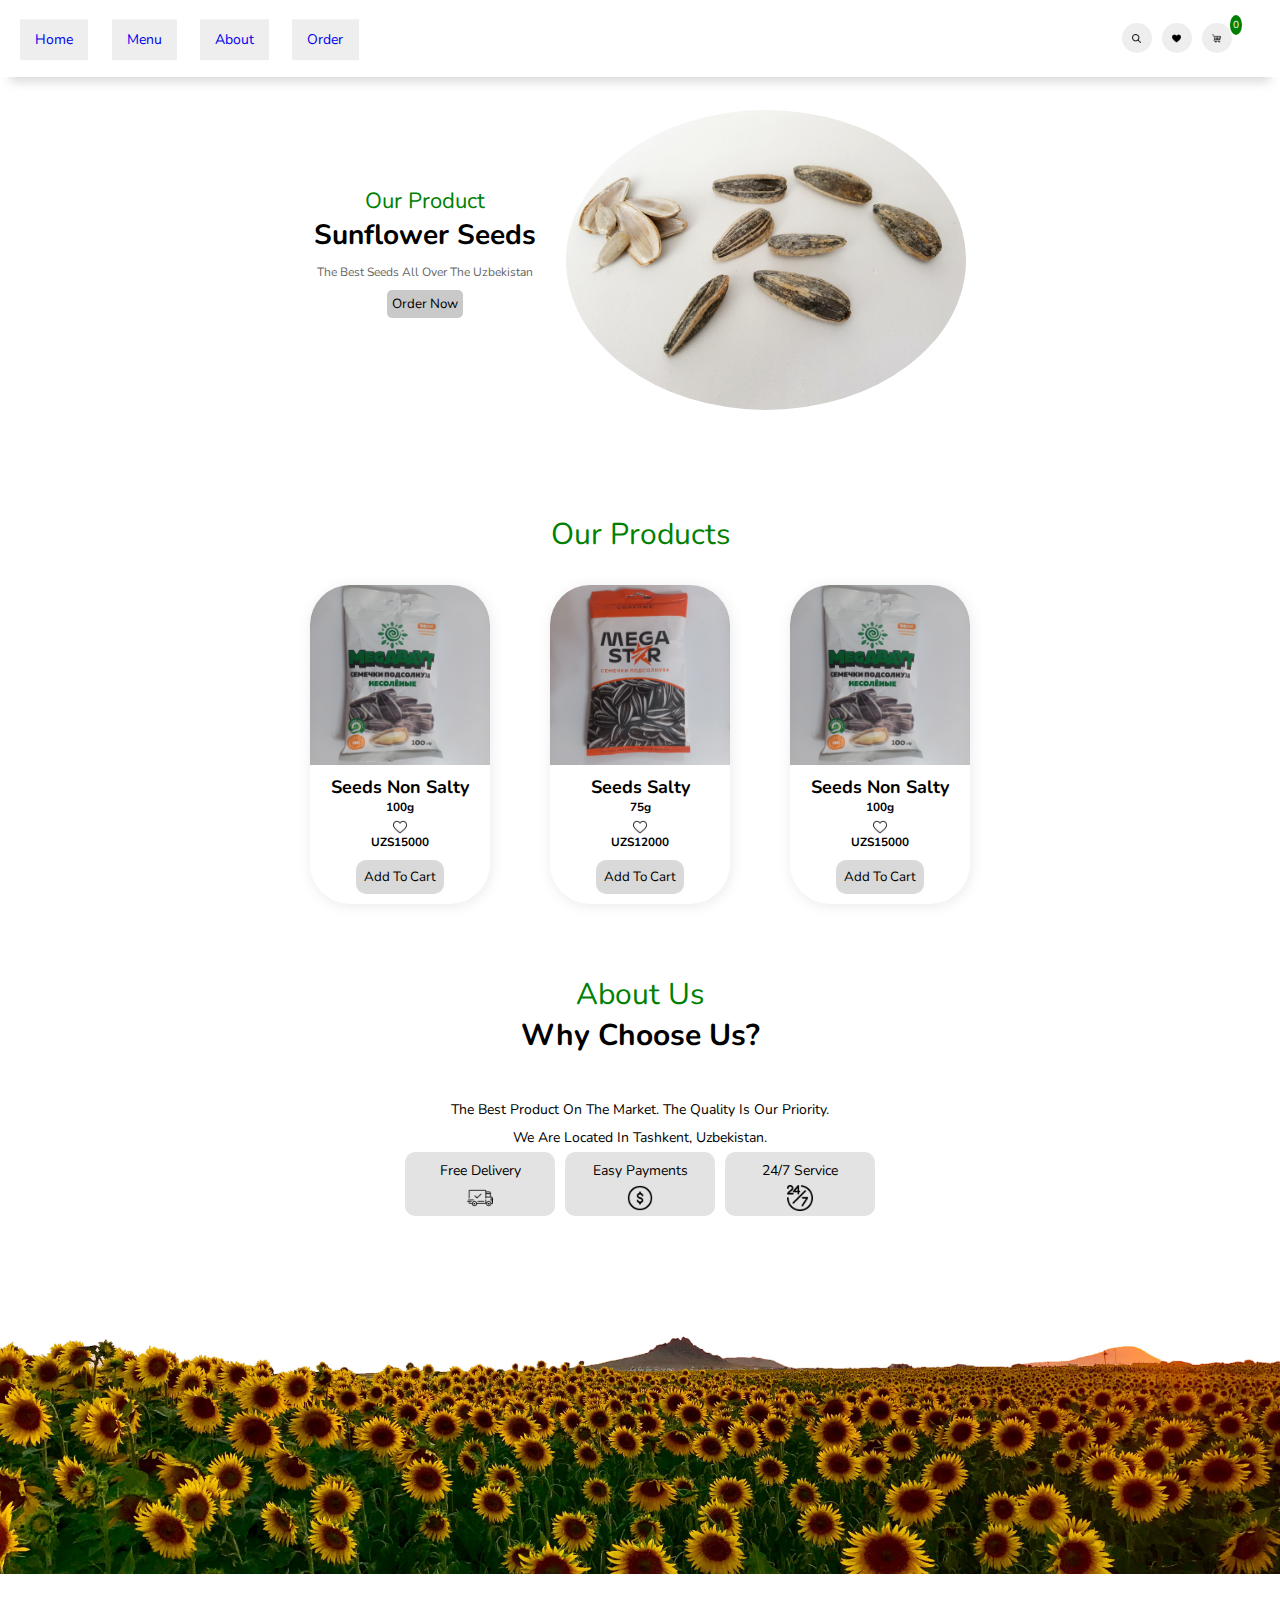
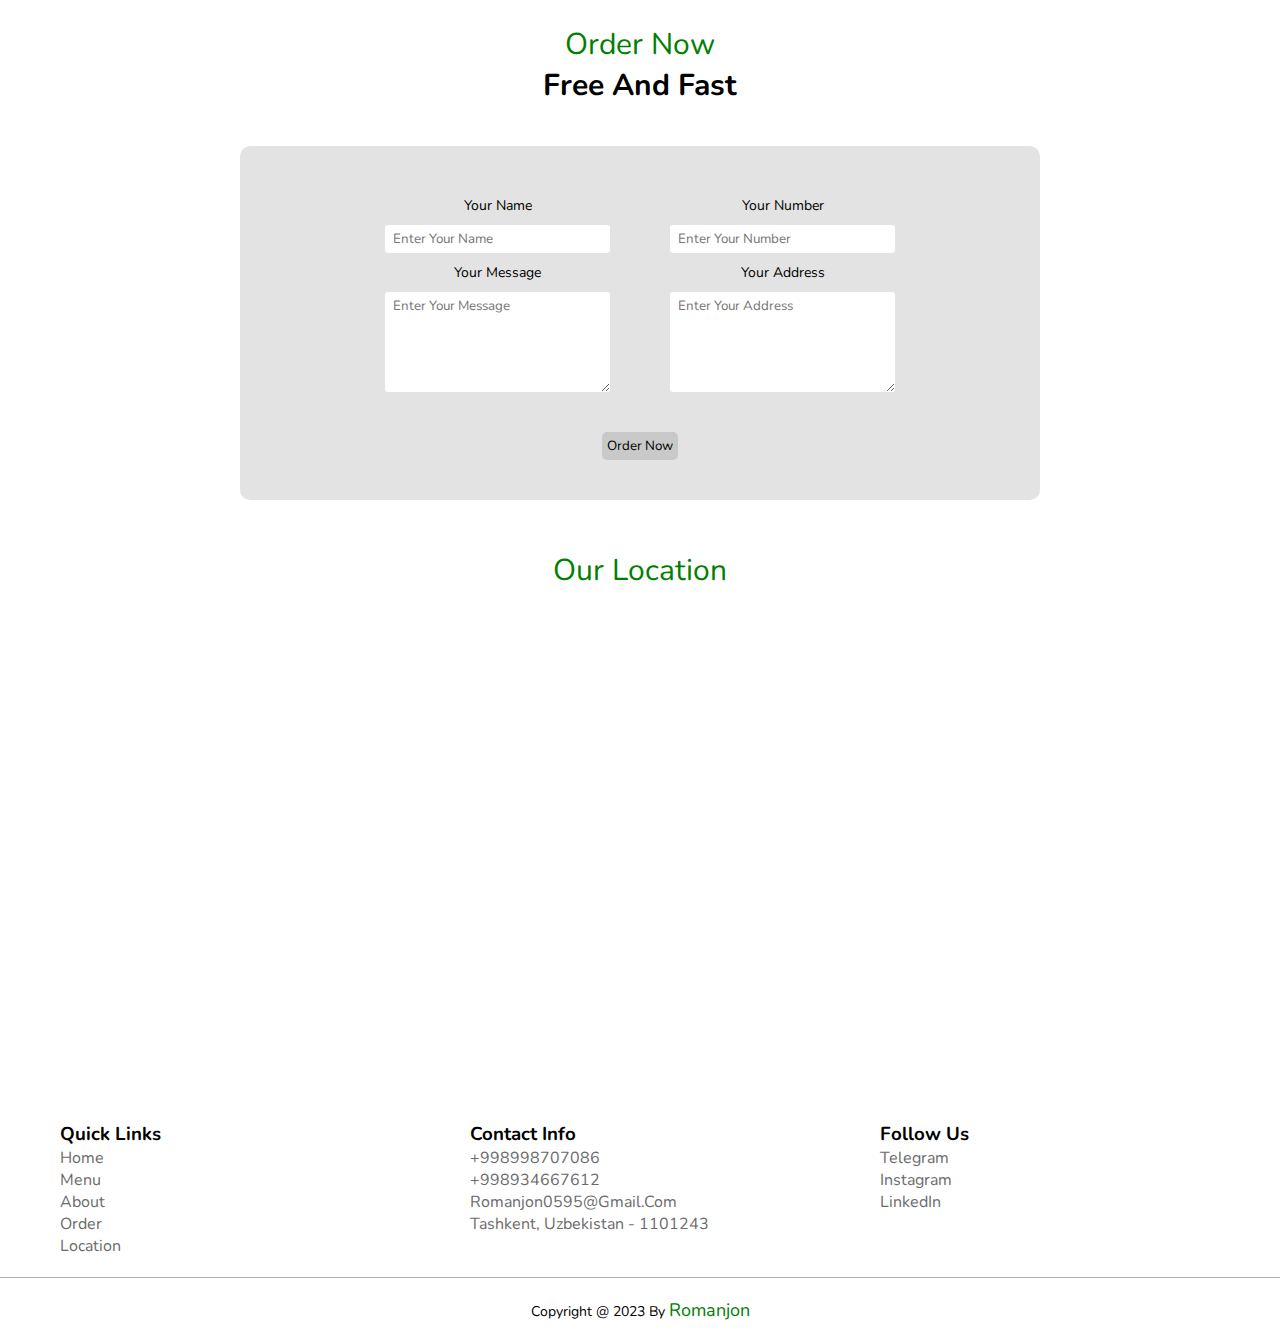
<file: index.html>
<!DOCTYPE html>
<html lang="en">
<head>
  <meta charset="UTF-8">
  <meta http-equiv="X-UA-Compatible" content="IE=edge">
  <meta name="viewport" content="width=device-width, initial-scale=1.0">
  <meta name="description" content="Megabayt online store">
  <link rel="stylesheet" href="style.css">
  <title>Megabayt</title>
</head>
<body>
  <!-- header -->
    <header class="header">
      <div class="container">
        
      </div>
      <a href=""></a>
      <nav class="header__nav nav">
        <a class="header__links home-link" href="#home">Home</a>
        <a class="header__links menu" href="#menu">Menu</a>
        <a class="header__links about-link" href="#about">About</a>
        <a class="header__links order-link" href="#order">Order</a>
      </nav>
      <div class="header__icons">
        <div class="header__icon-container hamburger" href="" class="header__icon"><img class="header__img hamburger" src="./icons/hamburger_icon.png" alt=""></div>
        <div class="header__icon-container search" href="" class="header__icon"><img class="header__img" src="./icons/search.png" alt=""></div>
        <div class="header__icon-container" href="" class="header__icon"><img class="header__img heart" src="./icons/like.png" alt=""></div>
        <div class="header__icon-container" href="" class="header__icon"><img class="header__img cart" src="./icons/shopping-cart.png" alt=""></div>
        <span class="header__span">0</span>
      </div>
    </header>
    <!-- header section ends -->
    <form action="" id="" class="search-form">
      <input type="search" class="search-input" placeholder="Search Here...">
      <label for="search-input"><img class="input-photo" src="./icons/search.png" alt=""></label>
      <div class="search-close">
        <img class="search-close__img" src="./icons/close.png" alt="">
      </div>
    </form>
    <!-- form search ends -->
  <!-- home section starts -->
  <section class="home">
    <div class="home__content">
      <span class="home__span">Our Product</span>
      <h3 class="home__title">Sunflower Seeds</h3>
      <p class="home__text">The best seeds all over the Uzbekistan</p>
      <button class="home__btn">Order Now</button>
    </div>
    <div class="home_image">
      <img class="home__img" src="./img/seeds-photo.jpg" alt="Photo">
    </div>
  </section>
  <!-- home section ends -->
  <!-- products section starts -->
  <section class="products">
    <span class="products__title">Our Products</span>
    <div class="products__boxes">
      <div class="products__box non-salty">
        <img class="products__img" src="./img/Megabayt_non_salty.jpg" alt="">
        <h3 class="products__name">Seeds non salty</h3>
        <h3 class="products__size">100g</h3>
        <img class="products__heart" src="./icons/heart.png" alt="">
        <h3 class="products__price">UZS15000</h3>
        <button class="products__btn">Add to Cart</button>
      </div>
      <div class="products__box salty">
        <img class="products__img" src="./img/Megabayt_salty.jpg" alt="">
        <h3 class="products__name">Seeds salty</h3>
        <h3 class="products__size">75g</h3>
        <img class="products__heart" src="./icons/heart.png" alt="">
        <h3 class="products__price">UZS12000</h3>
        <button class="products__btn">Add to Cart</button>
      </div>
      <div class="products__box non-salty">
        <img class="products__img" src="./img/Megabayt_non_salty.jpg" alt="">
        <h3 class="products__name">Seeds non salty</h3>
        <h3 class="products__size">100g</h3>
        <img class="products__heart" src="./icons/heart.png" alt="">
        <h3 class="products__price">UZS15000</h3>
        <button class="products__btn">Add to Cart</button>
      </div>
    </div>
  </section>
  <!-- products section ends -->
  <!-- about section starts -->
  <section class="about">
    <span class="about__title">About Us</span>
    <h1 class="about__question">Why Choose Us?</h1>
    <p class="about__text">The best product on the market. The quality is our priority.<br>We are located in Tashkent, Uzbekistan.</p>
    <div class="about__content">
      <div class="about__box">
        <span class="about__text">Free Delivery</span>
        <img class="about__img" src="./icons/shipped.png" alt="">
      </div>
      <div class="about__box">
        <span class="about__text">Easy Payments</span>
        <img class="about__img" src="./icons/coin.png" alt="">
      </div>
      <div class="about__box">
        <span class="about__text">24/7 Service</span>
        <img class="about__img" src="./icons/24-7.png" alt="">
      </div>
  </section>
  <!-- about section ends -->
  <!-- order section starts -->
  <section class="order">
    <span class="about__title">Order now</span>
    <h1 class="about__question">Free and fast</h1>
    <form action="" class="order__form">
      <div class="order__container">
        <div class="order__inputs">
          <div class="order__input">
            <span class="order__text">Your name</span>
            <input type="text" class="order__field" placeholder=" Enter your name" class="order__field">
          </div>
          <div class="order__input">
            <span class="order__text">Your message</span>
            <textarea class="order__field" name="" placeholder=" enter your message" id="" cols="25" rows="5"></textarea>
          </div>
        </div>
        <div class="order__inputs">
          <div class="order__input">
            <span class="order__text">Your number</span>
            <input type="number" placeholder=" Enter your number" class="order__field">
          </div>
          <div class="order__input">
            <span class="order__text">Your address</span>
            <textarea class="order__field" name="" placeholder=" enter your address" id="" cols="25" rows="5"></textarea>
          </div>
        </div>
      </div>
      <button type="submit" class="home__btn">Order Now</button>
    </form>
  </section>
  <!-- order section ends -->
  <!-- map section starts -->
  <section class="map">
    <h3 class="map__title">Our location</h3>
    <iframe class="map__map" src="https://www.google.com/maps/embed?pb=!1m18!1m12!1m3!1d50154.45563852576!2d69.18541378155584!3d41.38716882429893!2m3!1f0!2f0!3f0!3m2!1i1024!2i768!4f13.1!3m3!1m2!1s0x38ae8d86f5753a2d%3A0xbd0ec5d76e85ab5c!2sEX-IM%20Trade!5e0!3m2!1sru!2s!4v1682856236998!5m2!1sru!2s" width="80%" height="450" style="border:0;" allowfullscreen="" loading="lazy" referrerpolicy="no-referrer-when-downgrade"></iframe>
  </section>
  <!-- map section ends -->
  <!-- footer section starts -->
  <footer class="footer">
    <div class="footer__container">
      <div class="footer__box">
        <h3 class="footer__title">Quick links</h3>
        <p class="footer__text home-footer">Home</p>
        <p class="footer__text menu-footer">Menu</p>
        <p class="footer__text about-footer">About</p>
        <p class="footer__text order-footer">Order</p>
        <p class="footer__text location-footer">Location</p>
      </div>

      <div class="footer__box">
        <h3 class="footer__title">Contact info</h3>
        <p class="footer__contacts">+998998707086</p>
        <p class="footer__contacts">+998934667612</p>
        <p class="footer__contacts">Romanjon0595@gmail.com</p>
        <p class="footer__contacts">Tashkent, Uzbekistan - 1101243</p>
      </div>

      <div class="footer__box">
        <h3 class="footer__title">Follow us</h3>
        <a class="footer__text" href="">Telegram</a>
        <a class="footer__text" href="https://www.instagram.com/megabayt_semichki/">Instagram</a>
        <a class="footer__text" href="">LinkedIn</a>
      </div>
    </div>

    <div class="footer__credit">Copyright @ 2023 by <span class="footer__span">Romanjon</span></div>
  </footer>
  <!-- footer section ends -->
  <script src="./script.js"></script>
</body>
</html>
</file>
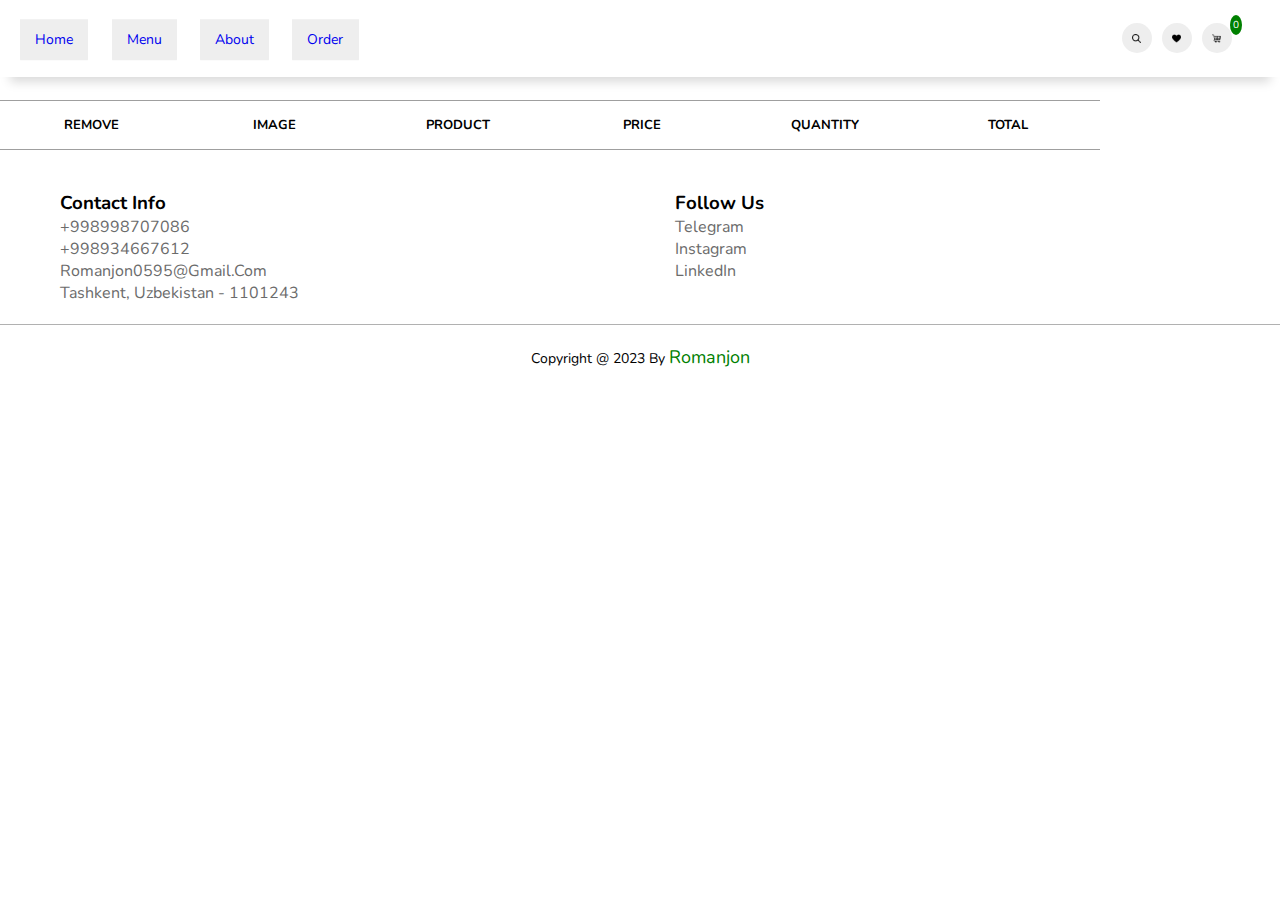
<file: cart.html>
<!DOCTYPE html>
<html lang="en">
<head>
  <meta charset="UTF-8">
  <meta http-equiv="X-UA-Compatible" content="IE=edge">
  <meta name="viewport" content="width=device-width, initial-scale=1.0">
  <meta name="description" content="Megabayt online store">
  <link rel="stylesheet" href="style.css">
  <title>Cart</title>
</head>
<body>
  <!-- header -->
  <header class="header">
    <div class="container">
      
    </div>
    <a href=""></a>
    <nav class="header__nav nav">
      <a class="header__links" href="./index.html">Home</a>
      <a class="header__links menu" href="./index.html">Menu</a>
      <a class="header__links about-link" href="./index.html">About</a>
      <a class="header__links" href="./index.html">Order</a>
    </nav>
    <div class="header__icons">
      <div class="header__icon-container hamburger" href="" class="header__icon"><img class="header__img hamburger" src="./icons/hamburger_icon.png" alt=""></div>
      <div class="header__icon-container search" href="" class="header__icon"><img class="header__img" src="./icons/search.png" alt=""></div>
      <div class="header__icon-container" href="" class="header__icon"><img class="header__img heart" src="./icons/like.png" alt=""></div>
      <div class="header__icon-container" href="" class="header__icon"><img class="header__img cart" src="./icons/shopping-cart.png" alt=""></div>
      <span class="header__span">0</span>
    </div>
  </header>
  <!-- header section ends -->
  <form action="" id="" class="search-form">
    <input type="search" class="search-input" placeholder="Search Here...">
    <label for="search-input"><img class="input-photo" src="./icons/search.png" alt=""></label>
    <div class="search-close">
      <img class="search-close__img" src="./icons/close.png" alt="">
    </div>
  </form>
  <!-- cart section starts -->
  <section class="cart-section">
    <div class="cart-container">
      <table class="table" width="100%">
        <thead class="table__thead">
          <tr>
            <td class="table__td uppercase">Remove</td>
            <td class="table__td uppercase">Image</td>
            <td class="table__td uppercase">Product</td>
            <td class="table__td uppercase">Price</td>
            <td class="table__td uppercase">Quantity</td>
            <td class="table__td uppercase">Total</td>
          </tr>
        </thead>
        <tbody class="tbody">
        </tbody>
      </table>
    </div>
  </section>
  <!-- cart section ends -->
  <!-- footer section starts -->
  <footer class="footer">
    <div class="footer__container">

      <div class="footer__box">
        <h3 class="footer__title">Contact info</h3>
        <p class="footer__contacts">+998998707086</p>
        <p class="footer__contacts">+998934667612</p>
        <p class="footer__contacts">Romanjon0595@gmail.com</p>
        <p class="footer__contacts">Tashkent, Uzbekistan - 1101243</p>
      </div>

      <div class="footer__box">
        <h3 class="footer__title">Follow us</h3>
        <a class="footer__text" href="">Telegram</a>
        <a class="footer__text" href="">Instagram</a>
        <a class="footer__text" href="">LinkedIn</a>
      </div>
    </div>

    <div class="footer__credit">Copyright @ 2023 by <span class="footer__span">Romanjon</span></div>
  </footer>
  <!-- footer section ends -->
  <script src="./single.js"></script>
  <script src="./main.js"></script>
  <!-- <script src="./mainNonsalty.js"></script> -->
</body>
</html>
</file>
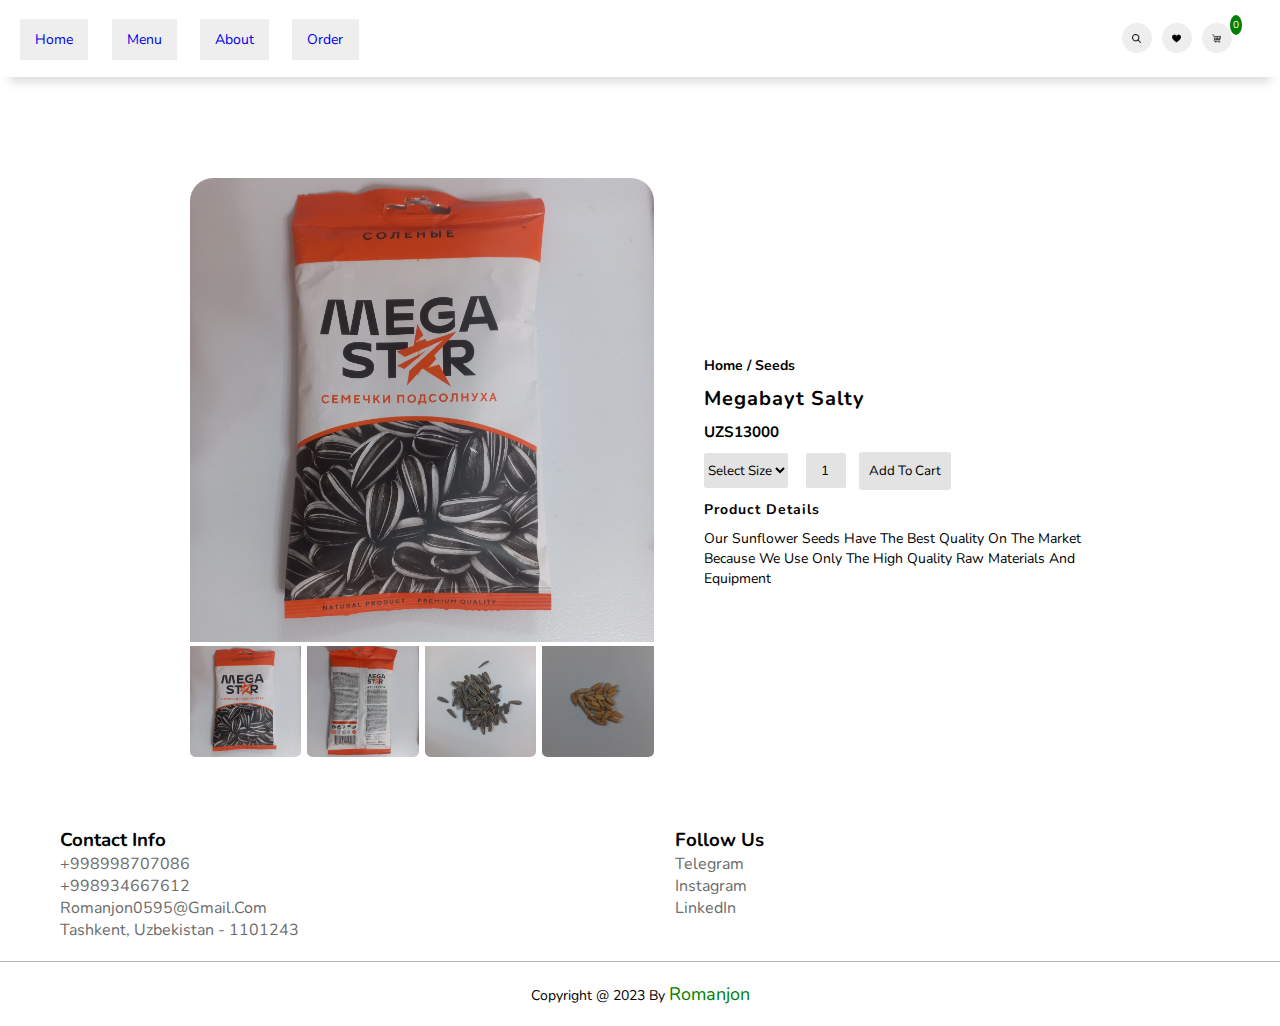
<file: sproduct.html>
<!DOCTYPE html>
<html lang="en">
<head>
  <meta charset="UTF-8">
  <meta http-equiv="X-UA-Compatible" content="IE=edge">
  <meta name="viewport" content="width=device-width, initial-scale=1.0">
  <meta name="description" content="Megabayt online store">
  <link rel="stylesheet" href="style.css">
  <title>Single Product</title>
</head>
<body>
  <!-- header -->
  <header class="header">
    <a href=""></a>
    <nav class="header__nav nav">
      <a class="header__links active" href="./index.html">Home</a>
      <a class="header__links menu" href="./index.html">Menu</a>
      <a class="header__links about-link" href="./index.html">About</a>
      <a class="header__links" href="./index.html">Order</a>
    </nav>
    <div class="header__icons">
      <div class="header__icon-container hamburger" href="" class="header__icon"><img class="header__img hamburger" src="./icons/hamburger_icon.png" alt=""></div>
      <div class="header__icon-container search" href="" class="header__icon"><img class="header__img" src="./icons/search.png" alt=""></div>
      <div class="header__icon-container" href="" class="header__icon"><img class="header__img heart" src="./icons/like.png" alt=""></div>
      <div class="header__icon-container" href="" class="header__icon"><img class="header__img cart" src="./icons/shopping-cart.png" alt=""></div>
      <span class="header__span">0</span>
    </div>
  </header>
  <!-- header section ends -->
  <form action="" id="" class="search-form">
    <input type="search" class="search-input" placeholder="Search Here...">
    <label for="search-input"><img class="input-photo" src="./icons/search.png" alt=""></label>
    <div class="search-close">
      <img class="search-close__img" src="./icons/close.png" alt="">
    </div>
  </form>
  <!-- form search ends -->
  <section class="product">
    <div class="product__container">
      <div class="product__image">
        <img class="product__img" width="100%" src="./img/Megabayt_salty.jpg" alt="">

        <div class="product__littleimgcontainer">
          <div class="product__littleimage">
            <img class="product__littleimg" width="100%" src="../img/Megabayt_salty.jpg" alt="">
          </div>
          <div class="product__littleimage">
            <img class="product__littleimg" width="100%" src="./img/Megabayt_back_salty.jpg" alt="">
          </div>
          <div class="product__littleimage">
            <img class="product__littleimg" width="100%" src="./img/seeds_peel.jpg" alt="">
          </div>
          <div class="product__littleimage">
            <img class="product__littleimg" width="100%" src="./img/seeds.jpg" alt="">
          </div>
        </div>
      </div>
      <div class="product__content">
        <h3 class="product__title">Home / Seeds</h3>
        <h4 class="product__subtitle">Megabayt salty</h4>
        <h2 class="product__price">UZS13000</h2>
        <select class="product__select">
          <option class="product__option">Select Size</option>
          <option class="product__option" value="85g">85g</option>
          <option class="product__option" value="100g">100g</option>
        </select>
        <input class="product__input js-number-salty" type="number" value="1">
        <button data-cart class="product__btn js-btn-salty">Add to Cart</button>
        <h4 class="product__details">Product Details</h4>
        <span class="product__text">Our sunflower seeds have the best quality on the market because we use only the high quality raw materials and equipment</span>
      </div>
    </div>
  </section>
  <!-- footer -->
  <footer class="footer">
    <div class="footer__container">

      <div class="footer__box">
        <h3 class="footer__title">Contact info</h3>
        <p class="footer__contacts">+998998707086</p>
        <p class="footer__contacts">+998934667612</p>
        <p class="footer__contacts">Romanjon0595@gmail.com</p>
        <p class="footer__contacts">Tashkent, Uzbekistan - 1101243</p>
      </div>

      <div class="footer__box">
        <h3 class="footer__title">Follow us</h3>
        <a class="footer__text" href="">Telegram</a>
        <a class="footer__text" href="">Instagram</a>
        <a class="footer__text" href="">LinkedIn</a>
      </div>
    </div>

    <div class="footer__credit">Copyright @ 2023 by <span class="footer__span">Romanjon</span></div>
  </footer>
  <script src="./single.js"></script>
  <script src="./changeImg.js"></script>
  <script src="./main.js"></script>
  <script src="./addCart.js"></script>
</body>
</html>
</file>
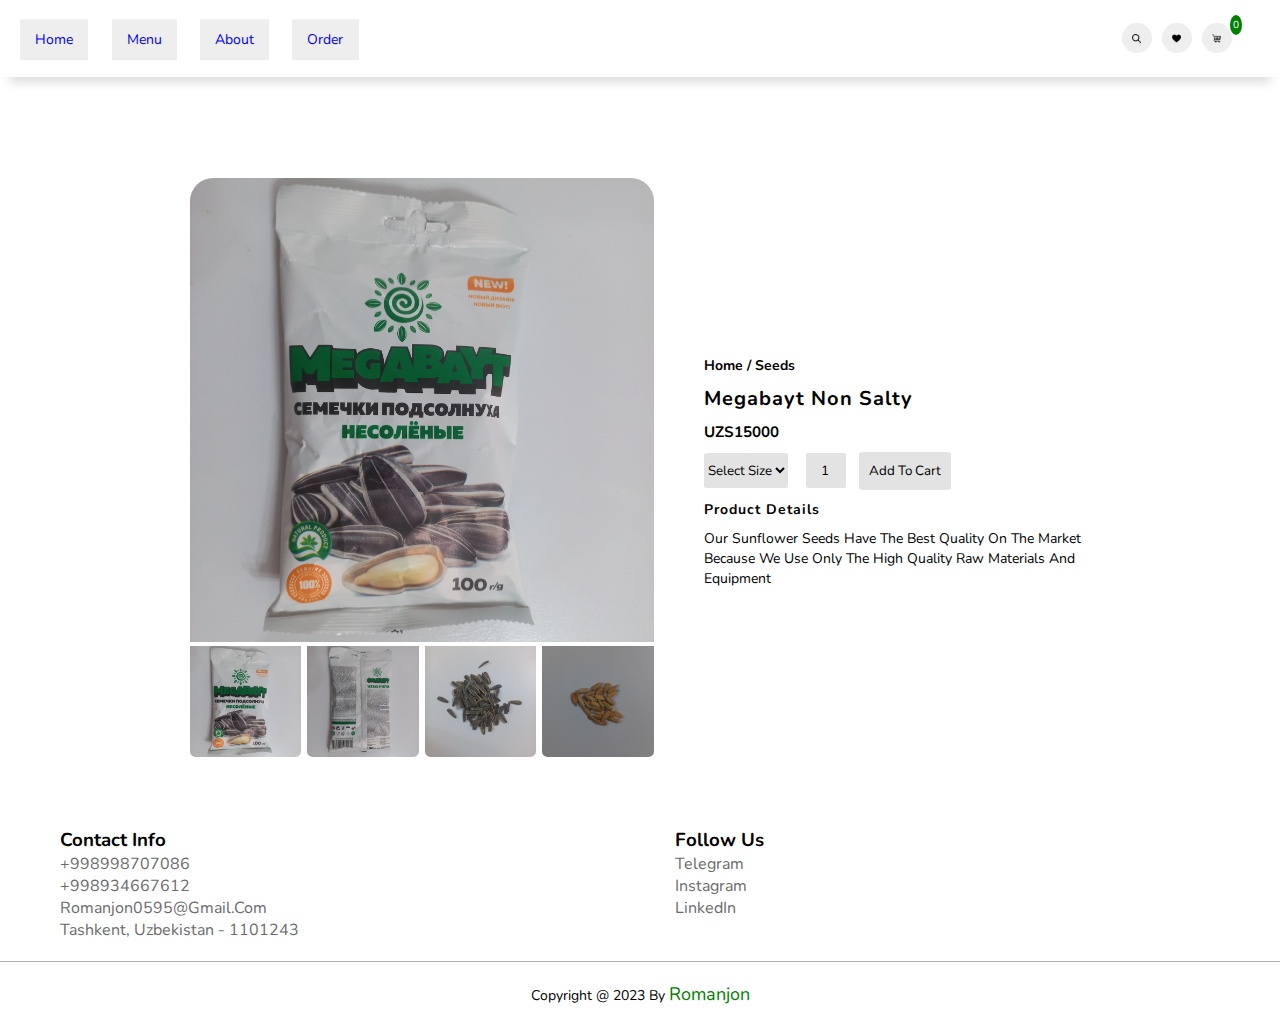
<file: sproductnon.html>
<!DOCTYPE html>
<html lang="en">
<head>
  <meta charset="UTF-8">
  <meta http-equiv="X-UA-Compatible" content="IE=edge">
  <meta name="viewport" content="width=device-width, initial-scale=1.0">
  <meta name="description" content="Megabayt online store">
  <link rel="stylesheet" href="style.css">
  <title>Single Product</title>
</head>
<body>
  <!-- header -->
  <header class="header">
    <div class="container">
      
    </div>
    <a href=""></a>
    <nav class="header__nav nav">
      <a class="header__links active" href="./index.html">Home</a>
      <a class="header__links menu" href="./index.html">Menu</a>
      <a class="header__links about-link" href="./index.html">About</a>
      <a class="header__links" href="./index.html">Order</a>
    </nav>
    <div class="header__icons">
      <div class="header__icon-container hamburger" href="" class="header__icon"><img class="header__img hamburger" src="./icons/hamburger_icon.png" alt=""></div>
      <div class="header__icon-container search" href="" class="header__icon"><img class="header__img" src="./icons/search.png" alt=""></div>
      <div class="header__icon-container" href="" class="header__icon"><img class="header__img heart" src="./icons/like.png" alt=""></div>
      <div class="header__icon-container" href="" class="header__icon"><img class="header__img cart" src="./icons/shopping-cart.png" alt=""></div>
      <span class="header__span">0</span>
    </div>
  </header>
  <!-- header section ends -->
  <form action="" id="" class="search-form">
    <input type="search" class="search-input" placeholder="Search Here...">
    <label for="search-input"><img class="input-photo" src="./icons/search.png" alt=""></label>
    <div class="search-close">
      <img class="search-close__img" src="./icons/close.png" alt="">
    </div>
  </form>
  <!-- form search ends -->
  <section class="product">
    <div class="product__container">
      <div class="product__image">
        <img class="product__img" width="100%" src="./img/Megabayt_non_salty.jpg" alt="">

        <div class="product__littleimgcontainer">
          <div class="product__littleimage">
            <img class="product__littleimg" width="100%" src="./img/Megabayt_non_salty.jpg" alt="">
          </div>
          <div class="product__littleimage">
            <img class="product__littleimg" width="100%" src="./img/Megabayt_back_non_salty.jpg" alt="">
          </div>
          <div class="product__littleimage">
            <img class="product__littleimg" width="100%" src="./img/seeds_peel.jpg" alt="">
          </div>
          <div class="product__littleimage">
            <img class="product__littleimg" width="100%" src="./img/seeds.jpg" alt="">
          </div>
        </div>
      </div>
      <div class="product__content">
        <h3 class="product__title">Home / Seeds</h3>
        <h4 class="product__subtitle">Megabayt non salty</h4>
        <h2 class="product__price">UZS15000</h2>
        <select class="product__select">
          <option class="product__option">Select Size</option>
          <option class="product__option">85g</option>
          <option class="product__option">100g</option>
        </select>
        <input class="product__input js-number-nonsalty" type="number" value="1">
        <button class="product__btn js-btn-nonsalty">Add to Cart</button>
        <h4 class="product__details">Product Details</h4>
        <span class="product__text">Our sunflower seeds have the best quality on the market because we use only the high quality raw materials and equipment</span>
      </div>
    </div>
  </section>
  <!-- footer -->
  <footer class="footer">
    <div class="footer__container">

      <div class="footer__box">
        <h3 class="footer__title">Contact info</h3>
        <p class="footer__contacts">+998998707086</p>
        <p class="footer__contacts">+998934667612</p>
        <p class="footer__contacts">Romanjon0595@gmail.com</p>
        <p class="footer__contacts">Tashkent, Uzbekistan - 1101243</p>
      </div>

      <div class="footer__box">
        <h3 class="footer__title">Follow us</h3>
        <a class="footer__text" href="">Telegram</a>
        <a class="footer__text" href="">Instagram</a>
        <a class="footer__text" href="">LinkedIn</a>
      </div>
    </div>

    <div class="footer__credit">Copyright @ 2023 by <span class="footer__span">Romanjon</span></div>
  </footer>
  <script src="./single.js"></script>
  <script src="./changeImg.js"></script>
  <script src="./mainNonsalty.js"></script>
  <script src="./addCartNon.js"></script>
</body>
</html>
</file>
<file: style.css>
@import url("https://fonts.googleapis.com/css2?family=Nunito:wght@200;300;400;600;700&display=swap");
* {
  font-family: "Nunito", sans-serif;
  margin: 0;
  padding: 0;
  box-sizing: border-box;
  text-decoration: none;
  outline: none;
  border: none;
  text-transform: capitalize;
  transition: all 0.2s linear;
}

html {
  font-size: 63%;
  overflow-x: hidden;
  scroll-behavior: smooth;
}

.header {
  background-color: white;
  max-width: 1400px;
  height: 70px;
  margin: 0 auto;
  position: fixed;
  top: 0;
  left: 0;
  right: 0;
  padding: 3%;
  display: flex;
  align-items: center;
  justify-content: space-between;
  z-index: 100;
  box-shadow: rgba(0, 0, 0, 0.15) 0px 15px 10px -10px;
}
.header__links {
  font-size: 14px;
  margin-right: 10px;
  display: block;
  padding: 1.5rem;
  margin: 1rem;
  font-size: 14px;
  background: #eee;
  border-radius: 5px;
}
.header__links:hover {
  background-color: green;
  color: white;
  border-radius: 5px;
}
.header__img {
  width: 30%;
  cursor: pointer;
}
.header__icons {
  display: flex;
}
.header__icon-container {
  cursor: pointer;
  margin-right: 10px;
  width: 30px;
  height: 30px;
  border-radius: 50%;
  background: #eee;
  display: flex;
  justify-content: center;
  align-items: center;
}
.header__icon-container:last-child {
  margin-right: 0px;
}
.header__icon-container:hover {
  color: #fff;
  background: green;
  transform: rotate(90deg);
}
.header__nav {
  position: absolute;
  top: 100%;
  left: 0;
  right: 0;
  background: #fff;
  border-top: 0.1rem solid transparent;
  border-bottom: 0.1rem solid transparent;
  padding: 1rem;
  -webkit-clip-path: polygon(0 0, 100% 0, 0 0);
          clip-path: polygon(0 0, 100% 0, 0 0);
}
.header__span {
  position: absolute;
  right: 3%;
  top: 15px;
  background: green;
  color: white;
  padding: 3px;
  border-radius: 50%;
}

.active {
  -webkit-clip-path: polygon(0 0, 100% 0, 100% 100%, 0% 100%);
          clip-path: polygon(0 0, 100% 0, 100% 100%, 0% 100%);
}

.hamburger {
  display: flex;
}

.search-form {
  position: fixed;
  top: -110%;
  left: 0;
  height: 100%;
  width: 100%;
  z-index: 200;
  background: rgba(0, 0, 0, 0.8);
  display: flex;
  align-items: center;
  justify-content: center;
}

.search-input {
  width: 90%;
  margin: 0 1rem;
  border-bottom: 0.1rem solid #fff;
  padding: 3px 2px;
  font-size: 18px;
  background: none;
  color: white;
}

.input-photo {
  width: 16px;
  cursor: pointer;
}

.input-photo:hover {
  transform: scale(1.3);
}

.search-close {
  position: absolute;
  top: 60px;
  right: 50px;
}
.search-close__img {
  transition: transform 1s;
  width: 20px;
  cursor: pointer;
}
.search-close__img:hover {
  transform: rotate(180deg);
}

.showed {
  top: 0;
}

.home {
  padding: 110px 50px 30px 50px;
  display: flex;
  flex-wrap: wrap;
  align-items: center;
  justify-content: center;
  margin-bottom: 70px;
}
.home__content {
  text-align: center;
}
.home__span {
  color: green;
  font-size: 22px;
}
.home__title {
  font-size: 28px;
}
.home__text {
  color: rgb(100, 100, 100);
  font-size: 12px;
  padding: 10px 0;
}
.home__btn {
  display: inline-block;
  margin-bottom: 20px;
  border-radius: 5px;
  padding: 5px;
  cursor: pointer;
  background: rgb(201, 201, 201);
}
.home__btn:hover {
  background: green;
  color: white;
}
.home__img {
  width: 250px;
  border-radius: 50%;
}

.products {
  text-align: center;
}
.products__boxes {
  display: flex;
  flex-wrap: wrap;
  justify-content: center;
  margin-bottom: 40px;
}
.products__title {
  color: green;
  font-size: 30px;
}
.products__box {
  display: flex;
  flex-direction: column;
  align-items: center;
  box-shadow: 1px 2px 16px -2px rgba(0, 0, 0, 0.11);
  border-radius: 40px;
  width: 180px;
  cursor: pointer;
  margin: 30px;
}
.products__box:hover {
  box-shadow: -1px 14px 24px 7px rgba(0, 0, 0, 0.11);
  scale: 1.02;
}
.products__img {
  width: 180px;
  border-radius: 40px 40px 0 0;
  margin-bottom: 10px;
}
.products__heart {
  width: 14px;
}
.products__heart:hover {
  scale: 1.2;
}
.products__btn {
  padding: 8px;
  background: rgba(0, 0, 0, 0.15);
  border-radius: 10px;
  cursor: pointer;
  margin-bottom: 10px;
}
.products__btn:hover {
  background: green;
  color: white;
}
.products__name {
  font-size: 18px;
}
.products__size {
  margin-bottom: 5px;
}
.products__price {
  margin-bottom: 10px;
}

.about {
  background-image: url(./img/sunflowers_wallpaper_transparent.jpg);
  background-size: no-repeat;
  background-position: center;
  background-size: cover;
  height: 600px;
  text-align: center;
  margin-bottom: 50px;
}
.about__title {
  margin-top: 30px;
  color: green;
  font-size: 30px;
}
.about__question {
  font-size: 30px;
  margin-bottom: 40px;
}
.about__text {
  font-size: 14px;
  line-height: 2;
}
.about__content {
  display: flex;
  justify-content: center;
}
.about__box {
  display: flex;
  flex-direction: column;
  align-items: center;
  margin-right: 10px;
  background: rgba(0, 0, 0, 0.11);
  padding: 5px;
  border-radius: 10px;
  width: 150px;
}
.about__box:last-child {
  margin-right: 0px;
}
.about__img {
  width: 26px;
}

.order {
  text-align: center;
}
.order__form {
  max-width: 80%;
  border-radius: 10px;
  background: rgba(0, 0, 0, 0.11);
  margin: 0 auto;
  padding: 20px;
  margin-bottom: 50px;
}
.order__container {
  display: flex;
  flex-wrap: wrap;
  justify-content: center;
}
.order__inputs {
  margin: 30px;
}
.order__input {
  display: flex;
  flex-direction: column;
}
.order__field {
  border-radius: 3px;
  margin-bottom: 10px;
  padding: 5px;
}
.order__text {
  font-size: 14px;
  margin-bottom: 10px;
}

.map {
  text-align: center;
}
.map__title {
  font-size: 30px;
  color: green;
  margin-bottom: 30px;
  font-weight: 400;
}
.map__map {
  display: block;
  margin: 0 auto;
  max-width: 900px;
  border-radius: 10px;
  margin-bottom: 30px;
}

.footer__container {
  max-width: 1200px;
  margin: 0 auto;
  display: grid;
  grid-template-columns: repeat(auto-fit, minmax(25rem, 1fr));
  gap: 30px;
  justify-content: center;
}
.footer__box {
  padding: 20px;
  font-size: 16px;
}
.footer__text {
  display: block;
  color: rgb(107, 107, 107);
  cursor: pointer;
}
.footer__text:hover {
  color: green;
  scale: 1.01;
}
.footer__contacts {
  color: rgb(107, 107, 107);
}
.footer__credit {
  text-align: center;
  border-top: 1px solid rgb(177, 177, 177);
  font-size: 14px;
  padding: 20px;
}
.footer__span {
  color: green;
  font-size: 18px;
}

.product {
  max-width: 1000px;
  margin: 0 auto;
  padding: 50px;
  margin-top: 10%;
}
.product__container {
  display: flex;
  flex-direction: column;
  align-items: center;
}
.product__image {
  width: 60%;
}
.product__littleimgcontainer {
  display: flex;
  justify-content: space-between;
}
.product__littleimage {
  display: flex;
  flex-basis: 24%;
  cursor: pointer;
}
.product__img {
  border-radius: 5% 5% 0 0;
}
.product__littleimg {
  border-radius: 0 0 5% 5%;
}
.product__content {
  width: 50%;
  text-align: center;
}
.product__title {
  padding: 10px 0 10px 0;
  font-size: 14px;
}
.product__subtitle {
  font-size: 20px;
  margin-bottom: 10px;
  letter-spacing: 1px;
}
.product__price {
  margin-bottom: 10px;
}
.product__select {
  margin-bottom: 10px;
  height: 35px;
  background: rgba(0, 0, 0, 0.11);
  border-radius: 5%;
  margin-right: 15px;
}
.product__input {
  width: 40px;
  height: 35px;
  padding-left: 15px;
  background: rgba(0, 0, 0, 0.11);
  border-radius: 5%;
}
.product__input:focus {
  outline: none;
}
.product__btn {
  background: rgba(0, 0, 0, 0.11);
  margin-bottom: 10px;
  padding: 10px;
  border-radius: 5%;
  cursor: pointer;
}
.product__btn:hover {
  background: green;
  color: white;
}
.product__details {
  margin-bottom: 10px;
  letter-spacing: 1px;
  font-size: 14px;
}
.product__text {
  line-height: 20px;
  font-size: 14px;
}

.cart-section {
  margin-top: 100px;
  display: flex;
  flex-direction: column;
  justify-content: center;
  text-align: center;
}

.cart-container {
  overflow-x: auto;
}

.table {
  max-width: 1100px;
  min-width: 500px;
  border-collapse: collapse;
  table-layout: fixed;
  white-space: nowrap;
  margin-bottom: 20px;
}
.table__input {
  width: 40px;
  border: 1px solid rgb(100, 100, 100);
  border-radius: 5px;
  padding: 2px;
}
.table__td:nth-child(1), .table__td:nth-child(2), .table__td:nth-child(3), .table__td:nth-child(4), .table__td:nth-child(5), .table__td:nth-child(6) {
  width: 10%;
  text-align: center;
}
.table__thead {
  border: 1px solid rgb(159, 159, 159);
  border-left: none;
  border-right: none;
}
.table__img {
  width: 80px;
  border-radius: 10%;
}
.table__tr:hover {
  background: rgb(224, 224, 224);
  cursor: pointer;
}

.uppercase {
  font-weight: 700;
  text-transform: uppercase;
  font-size: 13px;
  padding: 15px 0;
}

.lowercase {
  padding-top: 15px;
  font-size: 13px;
}

.total {
  padding: 30px 0;
}
.total__title {
  font-size: 14px;
  text-transform: uppercase;
  margin-bottom: 5px;
}
.total__text {
  font-size: 14px;
}
.total__total {
  font-size: 16px;
  margin-bottom: 20px;
}
.total__btn {
  padding: 5px;
  background: green;
  cursor: pointer;
  width: 100px;
  border-radius: 5px;
  color: white;
}
.total__btn:hover {
  scale: 1.03;
}

@media (min-width: 900px) {
  .order__form {
    max-width: 800px;
  }
}
@media (min-width: 540px) {
  .product__container {
    flex-direction: row;
  }
  .product__image {
    margin-right: 50px;
  }
  .product__content {
    text-align: start;
  }
  .product__input {
    margin-right: 10px;
  }
}
@media (min-width: 768px) {
  .header__nav {
    top: 25%;
    right: 25%;
    -webkit-clip-path: polygon(0 0, 100% 0, 100% 100%, 0% 100%);
            clip-path: polygon(0 0, 100% 0, 100% 100%, 0% 100%);
  }
  .header__links {
    display: inline;
  }
  .hamburger {
    display: none;
  }
  .search-input {
    width: 400px;
  }
  .home__content {
    margin-right: 30px;
  }
  .home__img {
    width: 400px;
  }
}/*# sourceMappingURL=style.css.map */
</file>
